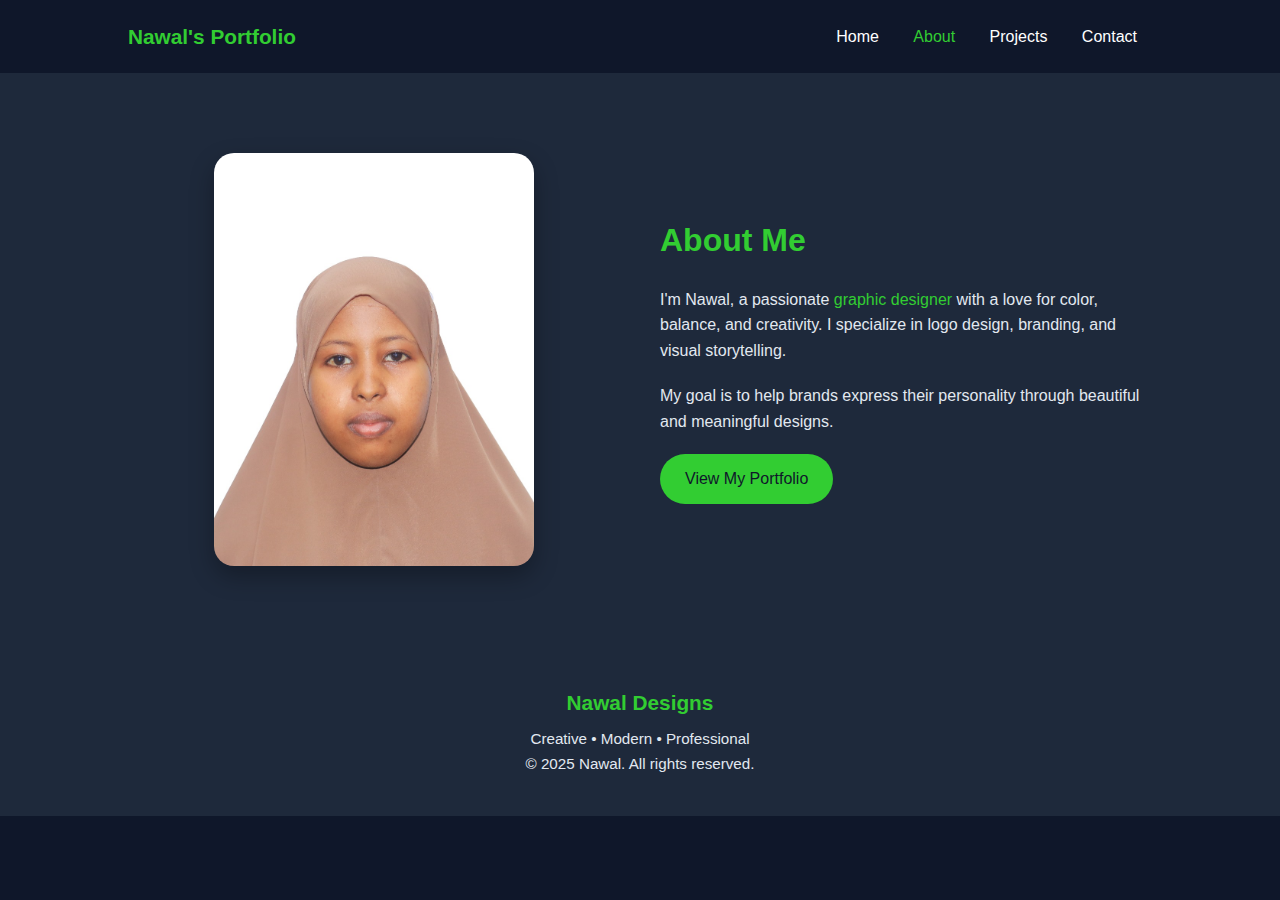
<file: about.html>
<!DOCTYPE html>
<html lang="en">
<head>
  <meta charset="UTF-8">
  <meta name="viewport" content="width=device-width, initial-scale=1.0">
  <title>About Nawal</title>
  <link rel="stylesheet" href="styles.css">
</head>
<body>
  <!-- Navigation -->
  <nav class="pages">
    <h4 id="small_title">Nawal's Portfolio</h4>
    <div class="nav-links">
      <a href="index.html">Home</a>
      <a href="about.html" class="active">About</a>
      <a href="projects.html">Projects</a>
      <a href="contact.html">Contact</a>
    </div>
  </nav>

  <!-- About Section -->
  <section class="about">
    <div class="about-img">
      <img src="me.jpeg" alt="Nawal Photo">
    </div>
    <div class="about-text">
      <h2>About Me</h2>
      <p>I'm Nawal, a passionate <span class="highlight">graphic designer</span> with a love for color, balance, and creativity. I specialize in logo design, branding, and visual storytelling.</p>
      <p>My goal is to help brands express their personality through beautiful and meaningful designs.</p>
      <a href="projects.html" class="btn">View My Portfolio</a>
    </div>
  </section>

  <!-- Footer -->
  <footer>
    <h4><strong>Nawal Designs</strong></h4>
    <p>Creative • Modern • Professional</p>
    <p>&copy; 2025 Nawal. All rights reserved.</p>
  </footer>
</body>
</html>
</file>
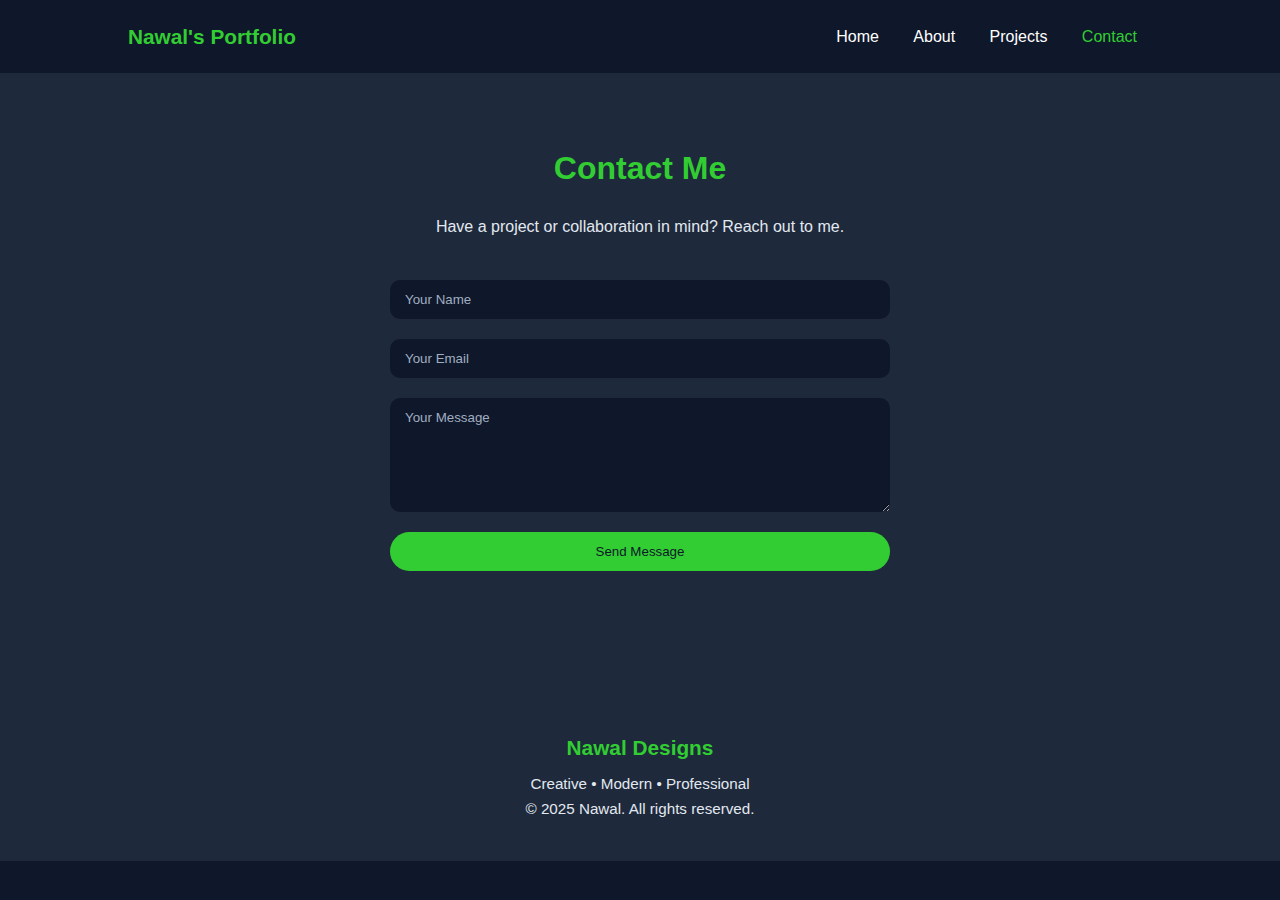
<file: contact.html>
<!DOCTYPE html>
<html lang="en">
<head>
  <meta charset="UTF-8">
  <meta name="viewport" content="width=device-width, initial-scale=1.0">
  <title>Contact Nawal</title>
  <link rel="stylesheet" href="styles.css">
</head>
<body>
  <!-- Navigation -->
  <nav class="pages">
    <h4 id="small_title">Nawal's Portfolio</h4>
    <div class="nav-links">
      <a href="index.html">Home</a>
      <a href="about.html">About</a>
      <a href="projects.html">Projects</a>
      <a href="contact.html" class="active">Contact</a>
    </div>
  </nav>

  <!-- Contact Section -->
  <section class="contact">
    <h2>Contact Me</h2>
    <p>Have a project or collaboration in mind? Reach out to me.</p>

    <!-- ✅ Working Formspree Form -->
    <form class="contact-form" action="https://formspree.io/f/xandljnv" method="POST">
      <input type="text" name="name" placeholder="Your Name" required>
      <input type="email" name="_replyto" placeholder="Your Email" required>
      <textarea name="message" placeholder="Your Message" rows="6" required></textarea>
      <button type="submit">Send Message</button>
    </form>
  </section>

  <!-- Footer -->
  <footer>
    <h4><strong>Nawal Designs</strong></h4>
    <p>Creative • Modern • Professional</p>
    <p>&copy; 2025 Nawal. All rights reserved.</p>
  </footer>

  <!-- ✅ Script to clear form & show message -->
  <script>
    const form = document.querySelector('.contact-form');
    form.addEventListener('submit', async (e) => {
      e.preventDefault(); // Stop normal submission
      const formData = new FormData(form);

      const response = await fetch(form.action, {
        method: form.method,
        body: formData,
        headers: { 'Accept': 'application/json' }
      });

      if (response.ok) {
        alert('Message sent successfully! Thank you.');
        form.reset(); // ✅ Clear all fields
      } else {
        alert('Oops! There was a problem sending your message.');
      }
    });
  </script>
</body>
</html>
</file>
<file: styles.css>
/* =====================
   GLOBAL STYLES
===================== */
* {
  margin: 0;
  padding: 0;
  box-sizing: border-box;
  font-family: "Poppins", sans-serif;
}

body {
  background-color: #0F172A; /* Midnight Blue */
  color: #E2E8F0; /* Sky Gray */
  line-height: 1.6;
}

/* =====================
   NAVIGATION BAR
===================== */
nav.pages {
  display: flex;
  justify-content: space-between;
  align-items: center;
  padding: 20px 10%;
  background-color: #0F172A; /* Midnight Blue */
  position: sticky;
  top: 0;
  z-index: 100;
}

#small_title {
  font-size: 1.3rem;
  font-weight: 700;
  color: #32CD32; /* Neon Green */
}

.nav-links a {
  margin: 0 15px;
  text-decoration: none;
  color: #FFFFFF; /* White */
  font-weight: 500;
  transition: 0.3s;
}

.nav-links a:hover,
.nav-links a.active {
  color: #32CD32; /* Neon Green */
}

/* =====================
   HERO SECTION
===================== */
.hero {
  display: flex;
  align-items: center;
  justify-content: space-between;
  flex-wrap: wrap;
  padding: 80px 10%;
  background: linear-gradient(135deg, #0F172A, #1E293B);
}

.hero-text {
  flex: 1;
  min-width: 280px;
  margin-right: 40px;
}

.hero-text h1 {
  font-size: 2.8rem;
  font-weight: 700;
  margin-bottom: 10px;
}

.hero-text h2 {
  font-size: 1.6rem;
  color: #FF6B6B; /* Coral */
  margin-bottom: 15px;
}

.hero-text p {
  color: #E2E8F0; /* Sky Gray */
  margin-bottom: 25px;
}

.highlight {
  color: #32CD32; /* Neon Green */
}

.btn {
  background: #32CD32; /* Neon Green */
  color: #0F172A; /* Midnight Blue */
  text-decoration: none;
  padding: 12px 25px;
  border-radius: 30px;
  font-weight: 500;
  transition: 0.3s;
  display: inline-block;
}

.btn:hover {
  background: #FF6B6B; /* Coral */
  color: #FFFFFF;
}

.hero-img {
  flex: 1;
  display: flex;
  justify-content: center;
}

.hero-img img {
  width: 100%;
  max-width: 340px;
  border-radius: 20px;
  box-shadow: 0 10px 25px rgba(0,0,0,0.2);
}

/* =====================
   PROJECTS SECTIONS
===================== */
.projects, .projects-page {
  padding: 70px 10%;
  text-align: center;
  background-color: #1E293B; /* Deep Gray Blue */
}

.projects h2, .projects-page h2 {
  font-size: 2rem;
  margin-bottom: 40px;
  color: #32CD32; /* Neon Green */
}

.project-gallery {
  display: grid;
  grid-template-columns: repeat(auto-fit, minmax(250px, 1fr));
  gap: 25px;
  justify-content: center;
}

.project-card {
  background: #0F172A; /* Midnight Blue */
  border-radius: 15px;
  overflow: hidden;
  transition: transform 0.3s, box-shadow 0.3s;
}

.project-card:hover {
  transform: translateY(-8px);
  box-shadow: 0 8px 20px rgba(0,0,0,0.3);
}

.project-card img {
  width: 100%;
  height: 200px;
  object-fit: cover;
}

.project-card h3 {
  padding: 15px;
  color: #E2E8F0; /* Sky Gray */
}

.see-more {
  display: inline-block;
  margin-top: 25px;
  text-decoration: none;
  color: #FF6B6B; /* Coral */
  font-weight: 500;
  transition: 0.3s;
}

.see-more:hover {
  color: #32CD32; /* Neon Green */
}

/* =====================
   SOCIALS SECTION
===================== */
.socials {
  padding: 70px 10%;
  text-align: center;
  background: linear-gradient(135deg, #0F172A, #1E293B);
}

.socials h2 {
  font-size: 2rem;
  margin-bottom: 30px;
  color: #32CD32; /* Neon Green */
}

.social-icons {
  display: flex;
  justify-content: center;
  gap: 25px;
  flex-wrap: wrap;
}

.social-icons a {
  font-size: 1.8rem;
  color: #FFFFFF;
  background: #0F172A;
  width: 55px;
  height: 55px;
  border-radius: 50%;
  display: flex;
  align-items: center;
  justify-content: center;
  box-shadow: 0 4px 10px rgba(0,0,0,0.2);
  transition: 0.3s;
}

.social-icons a:hover {
  background: #32CD32; /* Neon Green */
  color: #0F172A; /* Midnight Blue */
  transform: translateY(-5px);
}

/* =====================
   ABOUT PAGE
===================== */
.about {
  display: flex;
  align-items: center;
  justify-content: center;
  flex-wrap: wrap;
  gap: 40px;
  padding: 80px 10%;
  background-color: #1E293B; /* Deep Gray Blue */
}

.about-img {
  flex: 1;                
  min-width: 280px;       
  display: flex;
  justify-content: center;
}

.about-img img {
  width: 100%;
  max-width: 320px;
  border-radius: 20px;
  box-shadow: 0 10px 25px rgba(0,0,0,0.3);
}

.about-text {
  flex: 1;                
  min-width: 280px;
  color: #E2E8F0;
}

.about-text h2 {
  color: #32CD32; /* Neon Green */
  font-size: 2rem;
  margin-bottom: 20px;
}

.about-text p {
  margin-bottom: 20px;
  line-height: 1.6;
}

/* =====================
   CONTACT PAGE
===================== */
.contact {
  text-align: center;
  padding: 70px 10%;
  background: #1E293B;
}

.contact h2 {
  font-size: 2rem;
  color: #32CD32;
  margin-bottom: 20px;
}

.contact p {
  color: #E2E8F0;
  margin-bottom: 40px;
}

.contact-form {
  display: flex;
  flex-direction: column;
  gap: 20px;
  max-width: 500px;
  margin: 0 auto 50px auto;
}

.contact-form input,
.contact-form textarea {
  padding: 12px 15px;
  border-radius: 10px;
  border: none;
  background: #0F172A;
  color: #E2E8F0;
}

.contact-form input::placeholder,
.contact-form textarea::placeholder {
  color: #A0AEC0;
}

.contact-form button {
  background: #32CD32;
  color: #0F172A;
  padding: 12px 25px;
  border-radius: 30px;
  border: none;
  font-weight: 500;
  cursor: pointer;
  transition: 0.3s;
}

.contact-form button:hover {
  background: #FF6B6B;
  color: #FFFFFF;
}

/* =====================
   FOOTER
===================== */
footer {
  text-align: center;
  padding: 40px 10%;
  background-color: #1E293B;
  color: #E2E8F0;
}

footer h4 {
  font-size: 1.3rem;
  margin-bottom: 8px;
  color: #32CD32;
}

footer p {
  font-size: 0.95rem;
  color: #E2E8F0;
}

/* =====================
   RESPONSIVE
===================== */
@media (max-width: 900px) {
  .hero {
    flex-direction: column; 
    text-align: center;
  }
  .hero-text {
    margin-right: 0;
    margin-bottom: 30px;
  }

  .about {
    flex-direction: column;
  }

  .about-img img, .hero-img img {
    width: 100%;
    max-width: 350px;
  }
}
</file>
